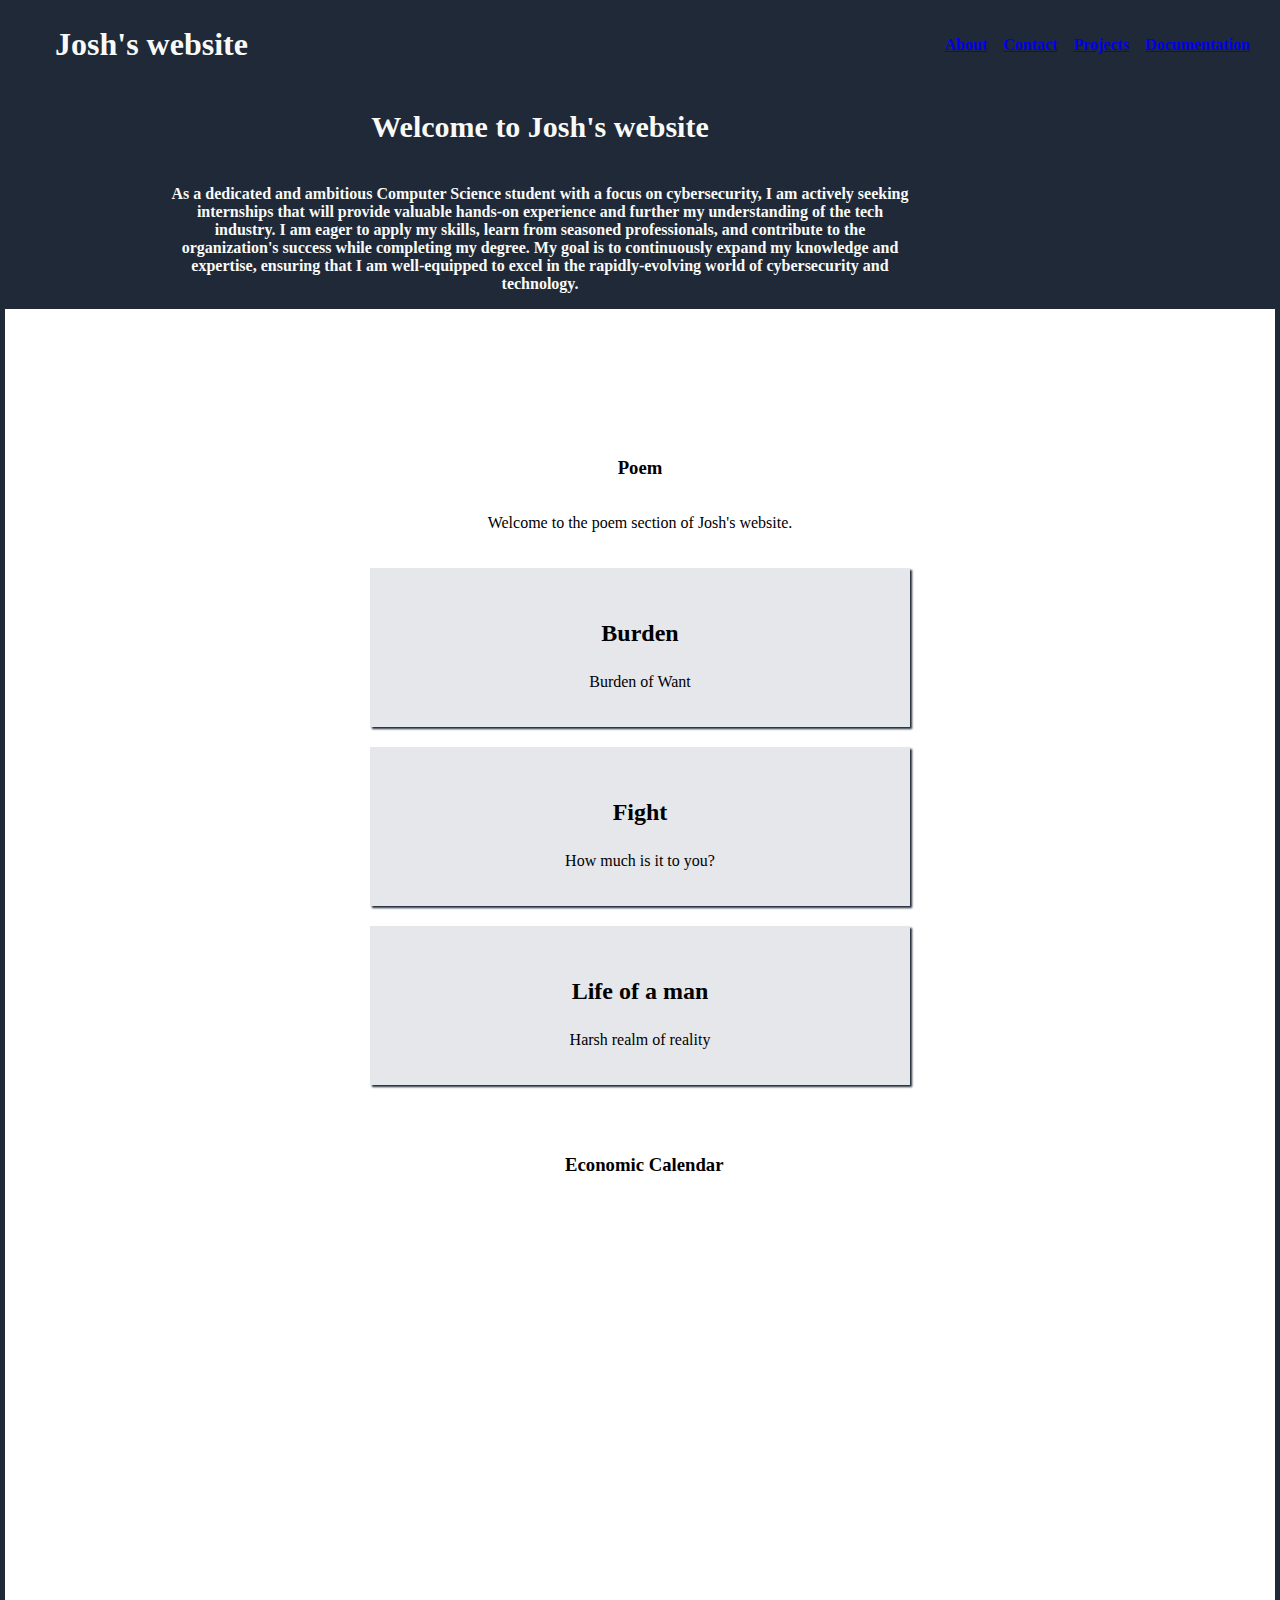
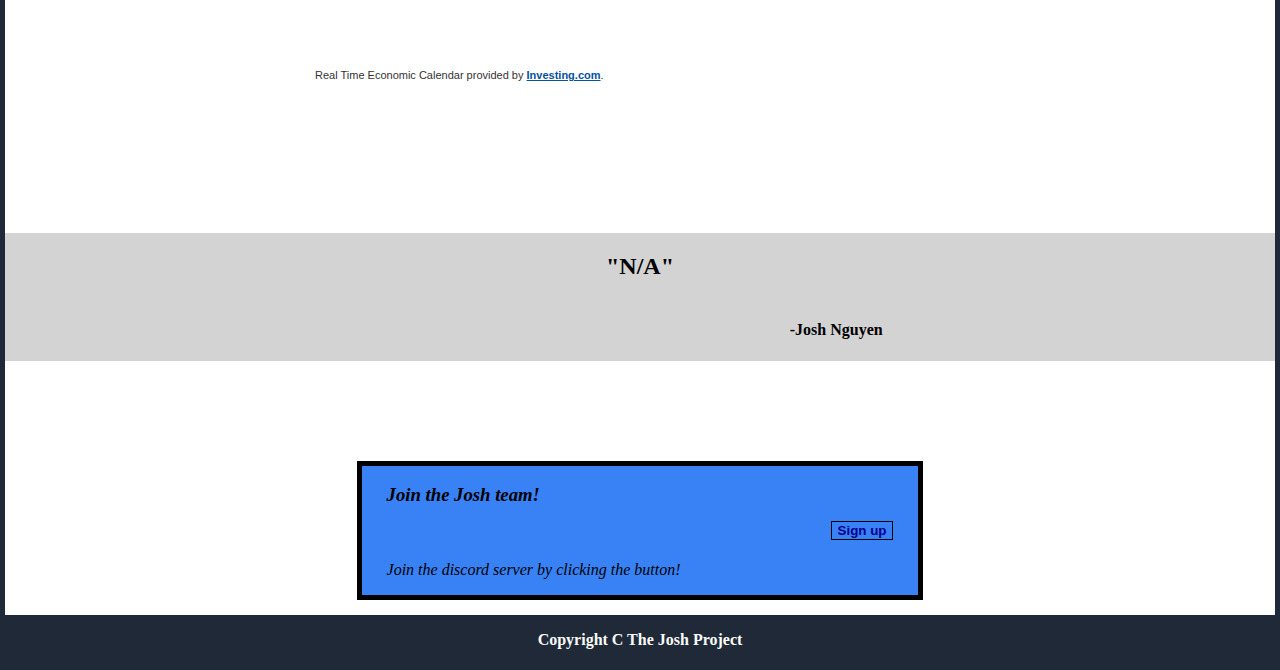
<file: index.html>
<!DOCTYPE html>
<html lang="en">
<head>
    <meta charset="UTF-8">
    <title>Josh's website</title>
    <link rel="stylesheet" href="stylesheet.css">
</head>
<body>
    <div class="header">
        <div class="heading" id = "heading">
            <h1>Josh's website</h1>
        </div>
        <div class="grouplinks">
            <a href="about.html">About</a>
            <a href="contact.html">Contact</a>
            <a href="project.html">Projects</a>
            <a href ="documentation.html">Documentation</a>
        </div>
    </div>
    <div class="belowheader">
        <div class="title">
            <h2 class="heem">Welcome to Josh's website</h2>
            <p class="centered-paragraph">As a dedicated and ambitious Computer Science student with a focus on cybersecurity, I am actively seeking internships that will provide valuable hands-on experience and further my understanding of the tech industry. I am eager to apply my skills, learn from seasoned professionals, and contribute to the organization's success while completing my degree. My goal is to continuously expand my knowledge and expertise, ensuring that I am well-equipped to excel in the rapidly-evolving world of cybersecurity and technology.</p>
        </div>
    </div>

    <div class="body">
        
    </div>
    <div class="box">
    
    </div>
    <div class="poem">
        <h3>Poem</h3>
        <p>Welcome to the poem section of Josh's website.</p>
        <div class="poem-post">
            <h4 class="open-poem-btn">Burden</h4>
            <p>Burden of Want</p>
        </div>
        <div class="poem-post">
            <h4 class="open-poem-btn">Fight</h4>
            <p>How much is it to you?</p>
        </div>
        <div class="poem-post">
            <h4 class="open-poem-btn">Life of a man</h4>
            <p>Harsh realm of reality</p>
        </div>
    </div>
    <div class="econ-events-container">
        <div id="econ-events">
            <h3 class="ecoTitle">Economic Calendar</h3>
            <!-- Events will be added here by JavaScript -->
            <iframe src="https://sslecal2.investing.com?ecoDayBackground=%23000000&innerBorderColor=%23000000&borderColor=%23000000&columns=exc_flags,exc_currency,exc_importance,exc_actual,exc_forecast,exc_previous&features=datepicker,timezone&countries=6,37,7,5&calType=week&timeZone=8&lang=1" width="650" height="467" frameborder="0" allowtransparency="true" marginwidth="0" marginheight="0"></iframe>
            <div class="poweredBy" style="font-family: Arial, Helvetica, sans-serif;">
                <span style="font-size: 11px;color: #333333;text-decoration: none;">Real Time Economic Calendar provided by <a href="https://www.investing.com/" rel="nofollow" target="_blank" style="font-size: 11px;color: #06529D; font-weight: bold;" class="underline_link">Investing.com</a>.</span>
            </div>        
        </div>
    </div>    
    <div class="quote">
        <h2>"N/A"</h2>
    </div>
    <div class="author">
        <p></p>
        <h4>-Josh Nguyen</h4>
    </div>
    
    <div class="border">
        <div class="signupbox">
            <div class="signup">
                <h3>Join the Josh team!</h3>
                <p>Join the discord server by clicking the button!</p>
            </div>
            <div class="button">
                <button class="signupbutt" onclick="window.open('https://discord.gg/5Nsu93f5YM')">Sign up</button>
            </div>
        </div>
    </div>
    <div class="footer">
        <p>Copyright C The Josh Project</p>
    </div>
    <div id="poem-modal" class="modal">
        <div class="modal-content">
            <span class="close-btn">&times;</span>
            <h4 id="modal-poem-title">Burden</h4>
            <p id="modal-poem-text">Everybody wants the same things.Those who have them, deserve them.They suffered the burden of wanting them more than everybody else.</p>
        </div>
    </div>
    <script>
        var modal = document.getElementById("poem-modal");
        var openBtns = document.getElementsByClassName("open-poem-btn");
        var closeBtn = document.getElementsByClassName("close-btn")[0];
    
        for (var i = 0; i < openBtns.length; i++) {
            openBtns[i].onclick = function () {
                var poemTitle = this.innerHTML;
                var poemText;
    
                if (poemTitle === 'Burden') {
                    poemText = "Everybody wants the same things. Those who have them, deserve them. They suffered the burden of wanting them more than everybody else.";
                } else if (poemTitle == 'Fight') {
                    poemText = "You’re not thankful for something if you won’t fight to keep it.From your 6pack to your girlfriend.Fighting to maintain and retain, fighting to gain or obtain.THAT shows genuine appreciation. You may have your health now but I promise you, if you do not fight for her she will leave you.Along with your money and girlfriend and the love of your children.This is the reality of life as a man.If you're a man of any value at all you will be overworked and underappreciated. You will finish the day tired and dirty, prepared to do the same thing again tomorrow.What's the alternative?To quit?Quitting is a luxury reserved for those whose family does not depend.The traditional man of the household is not afforded such luxury. And the temporary satisfaction of quitting is outweighed by the eternal suffering of FAILING.";
                }
                else if(poemTitle == 'Life of a man') {
                    poemText = "Losers do a little work and feel like they should be winning. Winners work as hard as possible and still worry they're being lazy. Be honest with yourself. Which one are you?";                }
                else {
                    poemText = "The full text of the poem with title '" + poemTitle + "' goes here.";
                }
    
                document.getElementById("modal-poem-title").innerHTML = poemTitle;
                document.getElementById("modal-poem-text").innerHTML = poemText;
                modal.style.display = "block";
            };
        }
    
        closeBtn.onclick = function () {
            modal.style.display = "none";
        };
    
        window.onclick = function (event) {
            if (event.target == modal) {
                modal.style.display = "none";
            }
        };
    </script>
</body>
</html>
</file>
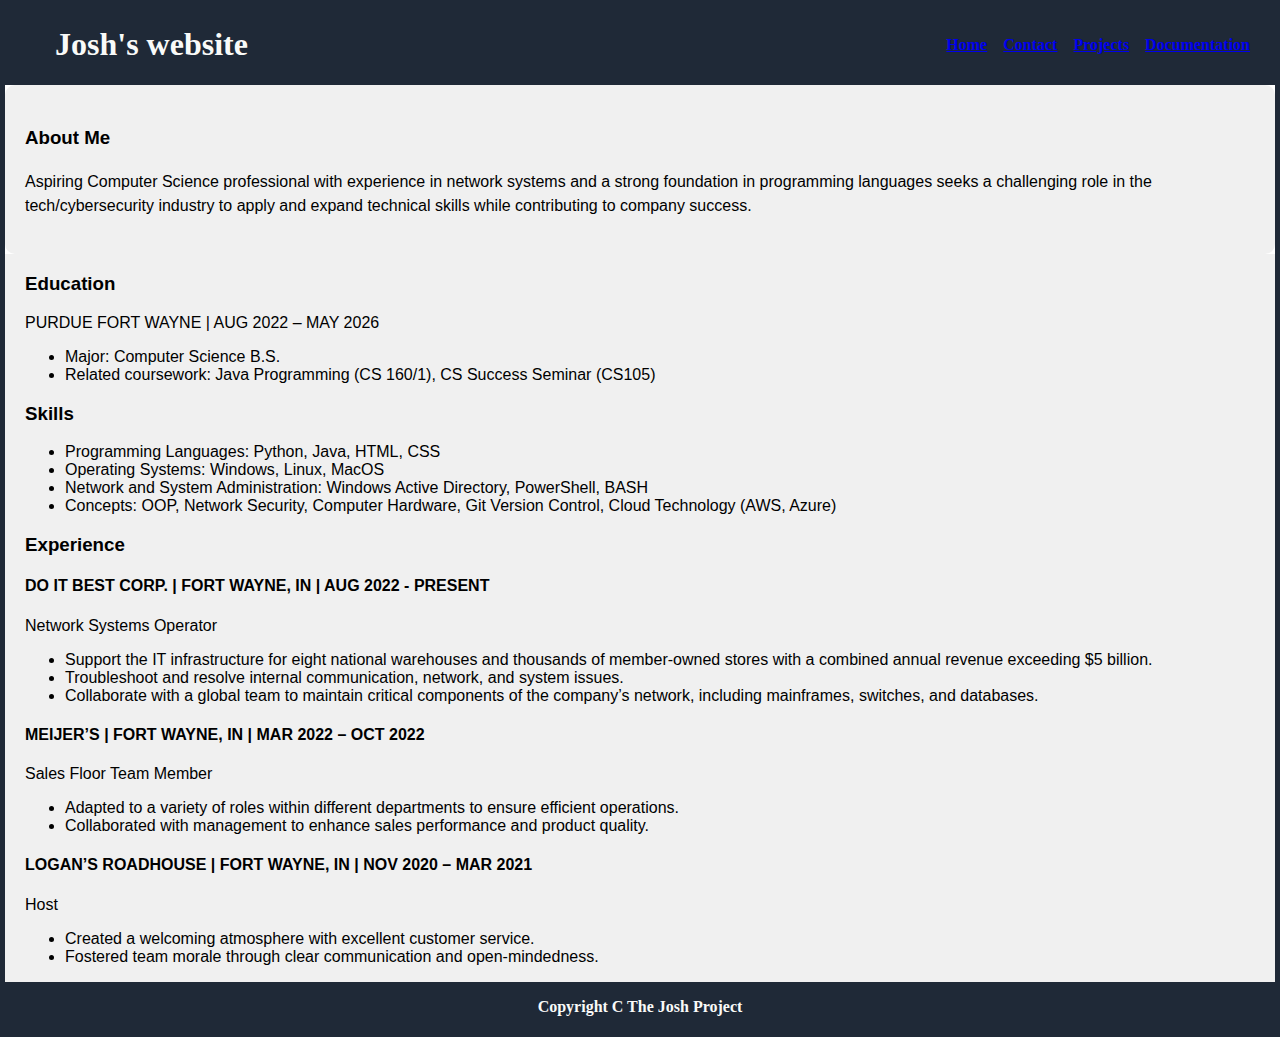
<file: about.html>
<!DOCTYPE html>
<html lang="en">
<head>
    <meta charset="UTF-8">
    <title>About Josh's website</title>
    <link rel="stylesheet" href="stylesheet.css">
</head>
<body>
    <div class="header">
        <div class="heading">
            <h1>Josh's website</h1>
        </div>
        <div class="grouplinks">
            <a href="index.html">Home</a>
            <a href="contact.html">Contact</a>
            <a href="project.html">Projects</a>
            <a href ="documentation.html">Documentation</a>
        </div>
    </div>
    <div class="description">
        <h3>About Me</h3>
        <p>Aspiring Computer Science professional with experience in network systems and a strong foundation in
            programming languages seeks a challenging role in the tech/cybersecurity industry to apply and expand
            technical skills while contributing to company success.</p>
    </div>
    <div class="experience">
        <h3>Education</h3>
        <p>PURDUE FORT WAYNE | AUG 2022 – MAY 2026</p>
        <ul>
            <li>Major: Computer Science B.S.</li>
            <li>Related coursework: Java Programming (CS 160/1), CS Success Seminar (CS105)</li>
        </ul>
        <h3>Skills</h3>
        <ul>
            <li>Programming Languages: Python, Java, HTML, CSS</li>
            <li>Operating Systems: Windows, Linux, MacOS</li>
            <li>Network and System Administration: Windows Active Directory, PowerShell, BASH</li>
            <li>Concepts: OOP, Network Security, Computer Hardware, Git Version Control, Cloud Technology (AWS, Azure)</li>
        </ul>
        <h3>Experience</h3>
        <h4>DO IT BEST CORP. | FORT WAYNE, IN | AUG 2022 - PRESENT</h4>
        <p>Network Systems Operator</p>
        <ul>
            <li>Support the IT infrastructure for eight national warehouses and thousands of member-owned stores with a combined annual revenue exceeding $5 billion.</li>
            <li>Troubleshoot and resolve internal communication, network, and system issues.</li>
            <li>Collaborate with a global team to maintain critical components of the company’s network, including mainframes, switches, and databases.</li>
        </ul>
        <h4>MEIJER’S | FORT WAYNE, IN | MAR 2022 – OCT 2022</h4>
        <p>Sales Floor Team Member</p>
        <ul>
            <li>Adapted to a variety of roles within different departments to ensure efficient operations.</li>
            <li>Collaborated with management to enhance sales performance and product quality.</li>
        </ul>
        <h4>LOGAN’S ROADHOUSE | FORT WAYNE, IN | NOV 2020 – MAR 2021</h4>
        <p>Host</p>
        <ul>
            <li>Created a welcoming atmosphere with excellent customer service.</li>
            <li>Fostered team morale through clear communication and open-mindedness.</li>
        </ul>
    </div>
    <div class="footer">
        <p>Copyright C The Josh Project</p>
    </div>
</body>
</html>
</file>
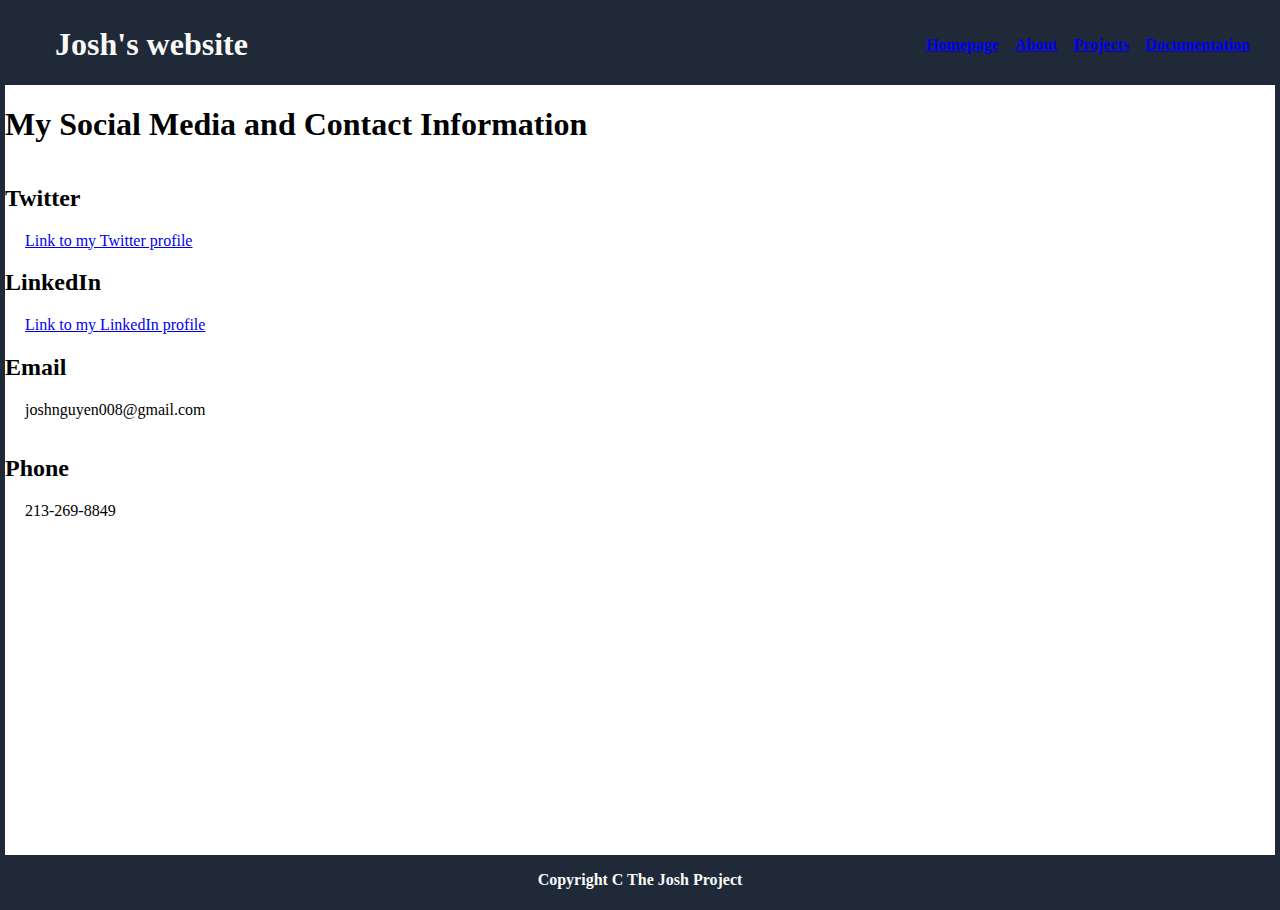
<file: contact.html>
<!DOCTYPE html>
<html>
<head>
  <title>My Social Media and Contact Information</title>
  <meta charset="UTF-8">
    <title>About Josh's website</title>
    <link rel="stylesheet" href="stylesheet.css">
</head>
<body>
    <div class="header">
        <div class="heading">
            <h1>Josh's website</h1>
        </div>
        <div class="grouplinks">
            <a href="index.html">Homepage</a>
            <a href="about.html">About</a>
            <a href="project.html">Projects</a>
            <a href ="documentation.html">Documentation</a>
        </div>
    </div>
  <h1>My Social Media and Contact Information</h1>
    <li class="list">
      <h2>Twitter</h2>
      <a href="https://www.twitter.com/joshnguyen09" class="indent-text">Link to my Twitter profile</a>
    </li>
    <li class="list">
      <h2>LinkedIn</h2>
      <a href="https://www.linkedin.com/in/josh-nguyen-546008219/" class="indent-text">Link to my LinkedIn profile</a>
    </li>
    <li class="list">
      <h2>Email</h2>
      <p class="indent-text"><span>joshnguyen008@gmail.com</span></p>
    </li>
    <li class="list">
      <h2>Phone</h2>
      <p class="indent-text"><span>213-269-8849</span></p>
    </li>
  <div class="footer">
    <p>Copyright C The Josh Project</p>
  </div>
</body>
</html>
</file>
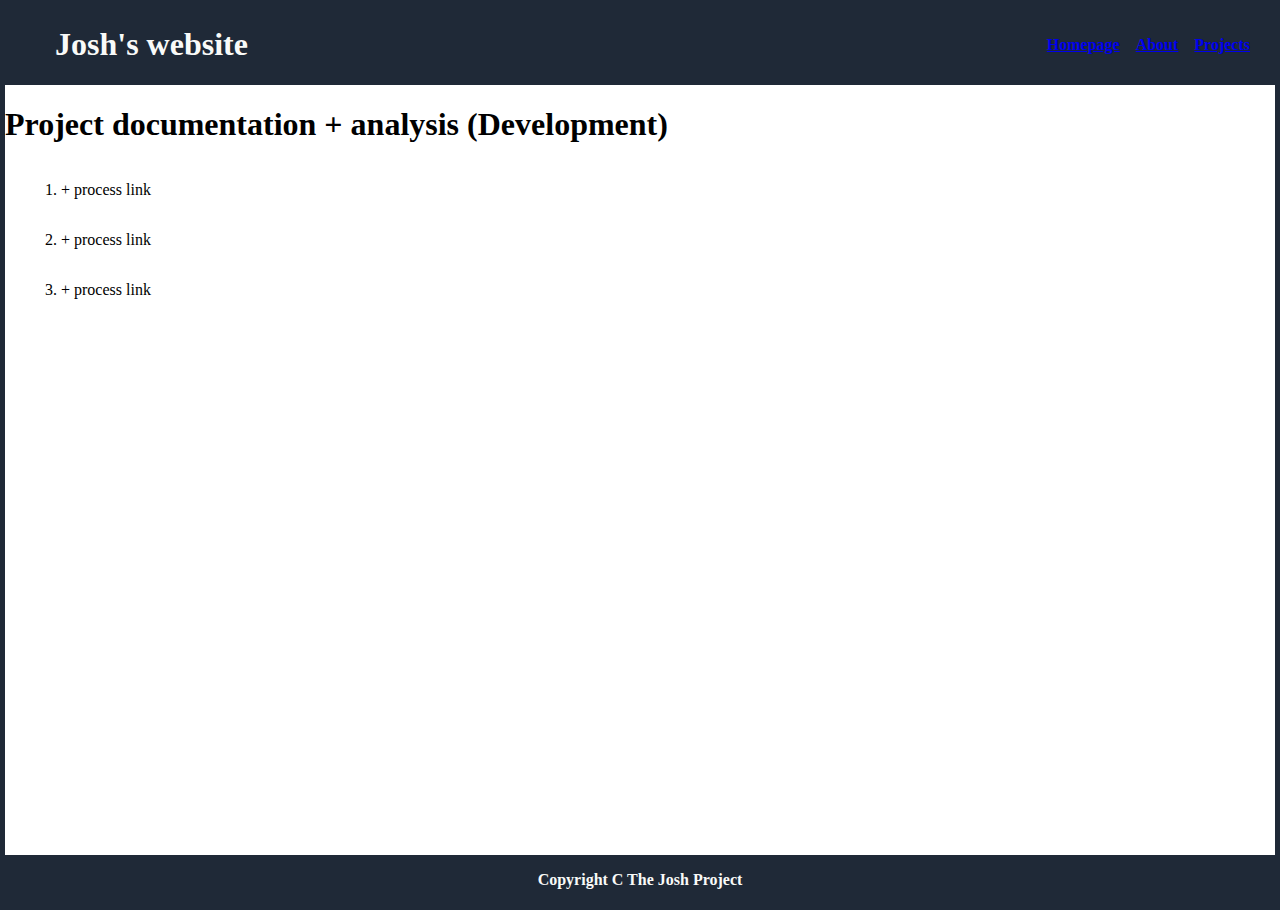
<file: documentation.html>
<!DOCTYPE html>
<html>
<head>
  
  <meta charset="UTF-8">
    <title>Josh's Project Documentation (Development)</title>
    <link rel="stylesheet" href="stylesheet.css">
</head>
<body>
    <div class="header">
        <div class="heading">
            <h1>Josh's website</h1>
        </div>
        <div class="grouplinks">
            <a href="index.html">Homepage</a>
            <a href="about.html">About</a>
            <a href="project.html">Projects</a>
            
        </div>
    </div>
  <h1>Project documentation + analysis (Development)</h1>
  <ol>1. + process link</ol>
  <ol>2. + process link</ol>
  <ol>3. + process link</ol>
  <div class="footer">
    <p>Copyright C The Josh Project</p>
  </div>
</body>
</html>
</file>
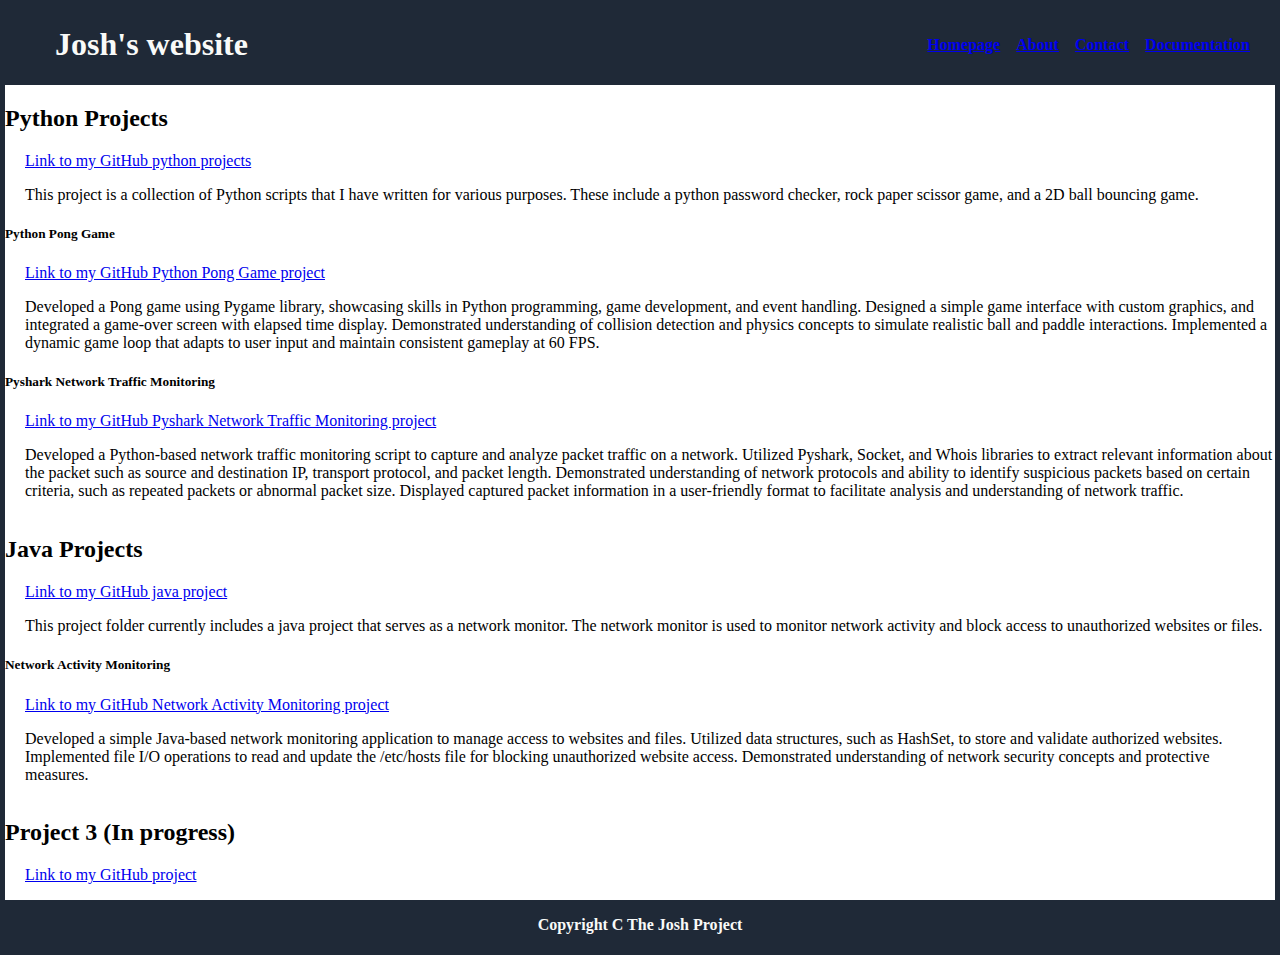
<file: project.html>
<!DOCTYPE html>
<html>
<head>
  <title>My GitHub Projects</title>
  <meta charset="UTF-8">
  <title>Josh's website</title>
  <link rel="stylesheet" href="stylesheet.css">
</head>
<body>
    <div class="header">
        <div class="heading">
            <h1>Josh's website</h1>
        </div>
        <div class="grouplinks">
            <a href="index.html">Homepage</a>
            <a href="about.html">About</a>
            <a href="contact.html">Contact</a>
            <a href ="documentation.html">Documentation</a>
        </div>
    </div>
    <div>
        <h2>Python Projects</h2>
        <p>
          <a href="https://github.com/joshnguyen08/pythonprojects" class="indent-text">Link to my GitHub python projects</a>
        </p>
        <p class="indent-text">This project is a collection of Python scripts that I have written for various purposes.
            These include a python password checker, rock paper scissor game, and a 2D ball bouncing game.  
        </p>
        <h5>Python Pong Game</h5>
      <p>
        <a href="https://github.com/joshnguyen08/pythonprojects/blob/main/pong.py" class="indent-text">Link to my GitHub Python Pong Game project</a>
    </p>
    <p class="indent-text">
        Developed a Pong game using Pygame library, showcasing skills in Python programming, game development, and event handling. Designed a simple game interface with custom graphics, and integrated a game-over screen with elapsed time display. Demonstrated understanding of collision detection and physics concepts to simulate realistic ball and paddle interactions. Implemented a dynamic game loop that adapts to user input and maintain consistent gameplay at 60 FPS.
    </p>
    
    <!-- Pyshark Network Traffic Monitoring -->
    <h5>Pyshark Network Traffic Monitoring</h5>
    <p>
        <a href="https://github.com/joshnguyen08/pythonprojects/blob/main/network_traffic_monitor.py" class="indent-text">Link to my GitHub Pyshark Network Traffic Monitoring project</a>
    </p>
    <p class="indent-text">
        Developed a Python-based network traffic monitoring script to capture and analyze packet traffic on a network. Utilized Pyshark, Socket, and Whois libraries to extract relevant information about the packet such as source and destination IP, transport protocol, and packet length. Demonstrated understanding of network protocols and ability to identify suspicious packets based on certain criteria, such as repeated packets or abnormal packet size. Displayed captured packet information in a user-friendly format to facilitate analysis and understanding of network traffic.
    </p>
    </div>
    <div>
        <h2>Java Projects</h2>
        <p>
          <a href="https://github.com/joshnguyen08/javaprojects" class="indent-text">Link to my GitHub java project</a>
        </p>
        <p class="indent-text"> This project folder currently includes a java project that serves as a network monitor.
              The network monitor is used to monitor network activity and block access to unauthorized websites or files. 
        </p>
        <h5>Network Activity Monitoring</h5>
    <p>
        <a href="https://github.com/joshnguyen08/javaprojects/tree/main/NetworkMonitor" class="indent-text">Link to my GitHub Network Activity Monitoring project</a>
    </p>
    <p class="indent-text">
        Developed a simple Java-based network monitoring application to manage access to websites and files. Utilized data structures, such as HashSet, to store and validate authorized websites. Implemented file I/O operations to read and update the /etc/hosts file for blocking unauthorized website access. Demonstrated understanding of network security concepts and protective measures.
    </p>
    </div>
    <div>
        <h2>Project 3 (In progress)</h2>
        <p>
          <a href="https://github.com/joshnguyen08/pythonprojects" class="indent-text">Link to my GitHub project</a>
        </p>
        <p class="indent-text">
        </p>
    </div>
  </ul>
  <div class="footer">
    <p>Copyright C The Josh Project</p>
  </div>
</body>
</html>
</file>
<file: stylesheet.css>
.heading {
    display: flex;
    justify-content: flex-start;
    margin-right: -50px;
    width: 300px;
    margin-left: 50px;

}
.indent-text {
    padding-left: 20px;
}
.list{
    list-style:none;
}
body {
    border: #1F2937 5px solid;
    margin: 0;
    min-height: 100vh;
    flex-direction: column;
    display: flex;
}
.heem {
    font-size: 30px;
    font-weight: bolder;
}
.grouplinks {
    display: flex;
    justify-content: flex-end;
    gap: 16px;
    align-items: center;  
    margin-right: 25px; 
}
.header {
    display: flex;
    justify-content: space-between;
}

.title {
    display: flex;
    flex-direction: column;
    align-items: center;
    justify-content: center;
    margin-right: 200px;
}
.belowheader {
    display: flex;
    justify-content: space-around;
    align-items: center;
    justify-content: center;
    gap: 50px;
    flex-shrink: 0;
}
.top {
    width: 200px;
    color: white;
    font-weight: bolder;
    background-color: darkslategray;
}


.body {
    margin-top: 80px;
    display: flex;
    flex-direction: column;
    align-items: center;
}

.boxes {
    width: 100px;
    height: 100px;
    display: flex;
    align-items: center;
    justify-content: center;
    border: 5px solid black;
}
.box {
    display: flex;
    justify-content: center;
    justify-content: space-evenly;
}
.poem {
    display: flex;
    flex-direction: column;
    align-items: center;
    margin-top: 50px;
}

.poem-post {
    display: flex;
    flex-direction: column;
    align-items: center;
    margin-top: 20px;
    padding: 20px;
    width: 500px;
    background-color: #e5e7eb;
    box-shadow: 2px 2px 2px #1F2937;
}

.poem-post h4 {
    font-size: 24px;
    font-weight: bold;
    text-align: center;
    margin-bottom: 10px;
}
@media (max-width: 768px) {
    .poem-post {
        width: 100%;
    }
}
.poem-post p {
    text-align: justify;
}

.quote {
    justify-content: center;
    display: flex;
    margin-top: 150px;
}
.author {
    display: flex;
    justify-content: center;
    align-items: flex-end;
    justify-content: space-evenly;
}
.quote,
.author {
    background-color: lightgray;
}
.signup {
    display: flex;
    gap: 20px;
    flex-direction: column;
    margin-left: 25px;
    font-style: oblique;
}
.signupbox {
    display: flex;
    margin-top: 100px;
    border: 5px solid black;
    background-color: #3882f6 ;
    margin-bottom: 15px;
}
.button {
    display: flex;
    align-items: center;
    margin-left: 150px;
}
.signupbutt {
    font-weight: bolder;
    color: darkblue;
}
.border {
    display: flex;
    justify-content: center;
}
.header,
.belowheader {
    background-color:#1F2937;
    color: #f9faf8;
    font-weight: bolder;
}

button {
    background-color: #3882f6;
    border: 1px black solid;
    margin-right: 25px;
}

.footer {
    display: flex;
    justify-content: center;
    background-color: #1F2937;
    font-weight: bold;
    color: #f9faf8;
    margin-top: auto;

}
.description {
    font-family: sans-serif;
    font-size: 16px;
    line-height: 1.5;
    padding: 20px;
    background-color: #f0f0f0;
    border-radius: 10px;
}
.modal {
    display: none;
    position: fixed;
    z-index: 1;
    left: 0;
    top: 0;
    width: 100%;
    height: 100%;
    overflow: auto;
    background-color: rgba(0, 0, 0, 0.4);
}

.modal-content {
    background-color: #f1f1f1;
    margin: 15% auto;
    padding: 20px;
    border: 1px solid #888;
    width: 50%;
    max-width: 500px;
    box-shadow: 0 4px 8px 0 rgba(0, 0, 0, 0.2), 0 6px 20px 0 rgba(0, 0, 0, 0.19);
    text-align: center;
}

.close-btn {
    color: #aaa;
    float: right;
    font-size: 28px;
    font-weight: bold;
    cursor: pointer;
}

.close-btn:hover,
.close-btn:focus {
    color: black;
    text-decoration: none;
    cursor: pointer;
}
.experience {
    padding-left: 20px;
    background-color: #f0f0f0;
    font-family: sans-serif;
}

.centered-paragraph {
    max-width: 70%; 
    margin-left: auto;
    margin-right: auto;
    text-align: center;
}
.econ-events-container {
    display: flex;
    justify-content: center;
    margin-top: 50px;
    width: 100%;
}

@media (max-width: 768px) {
    .econ-events-container {
        flex-direction: column;
        align-items: center;
    }
}
.ecoTitle {
 margin-left: 250px;
}
</file>
